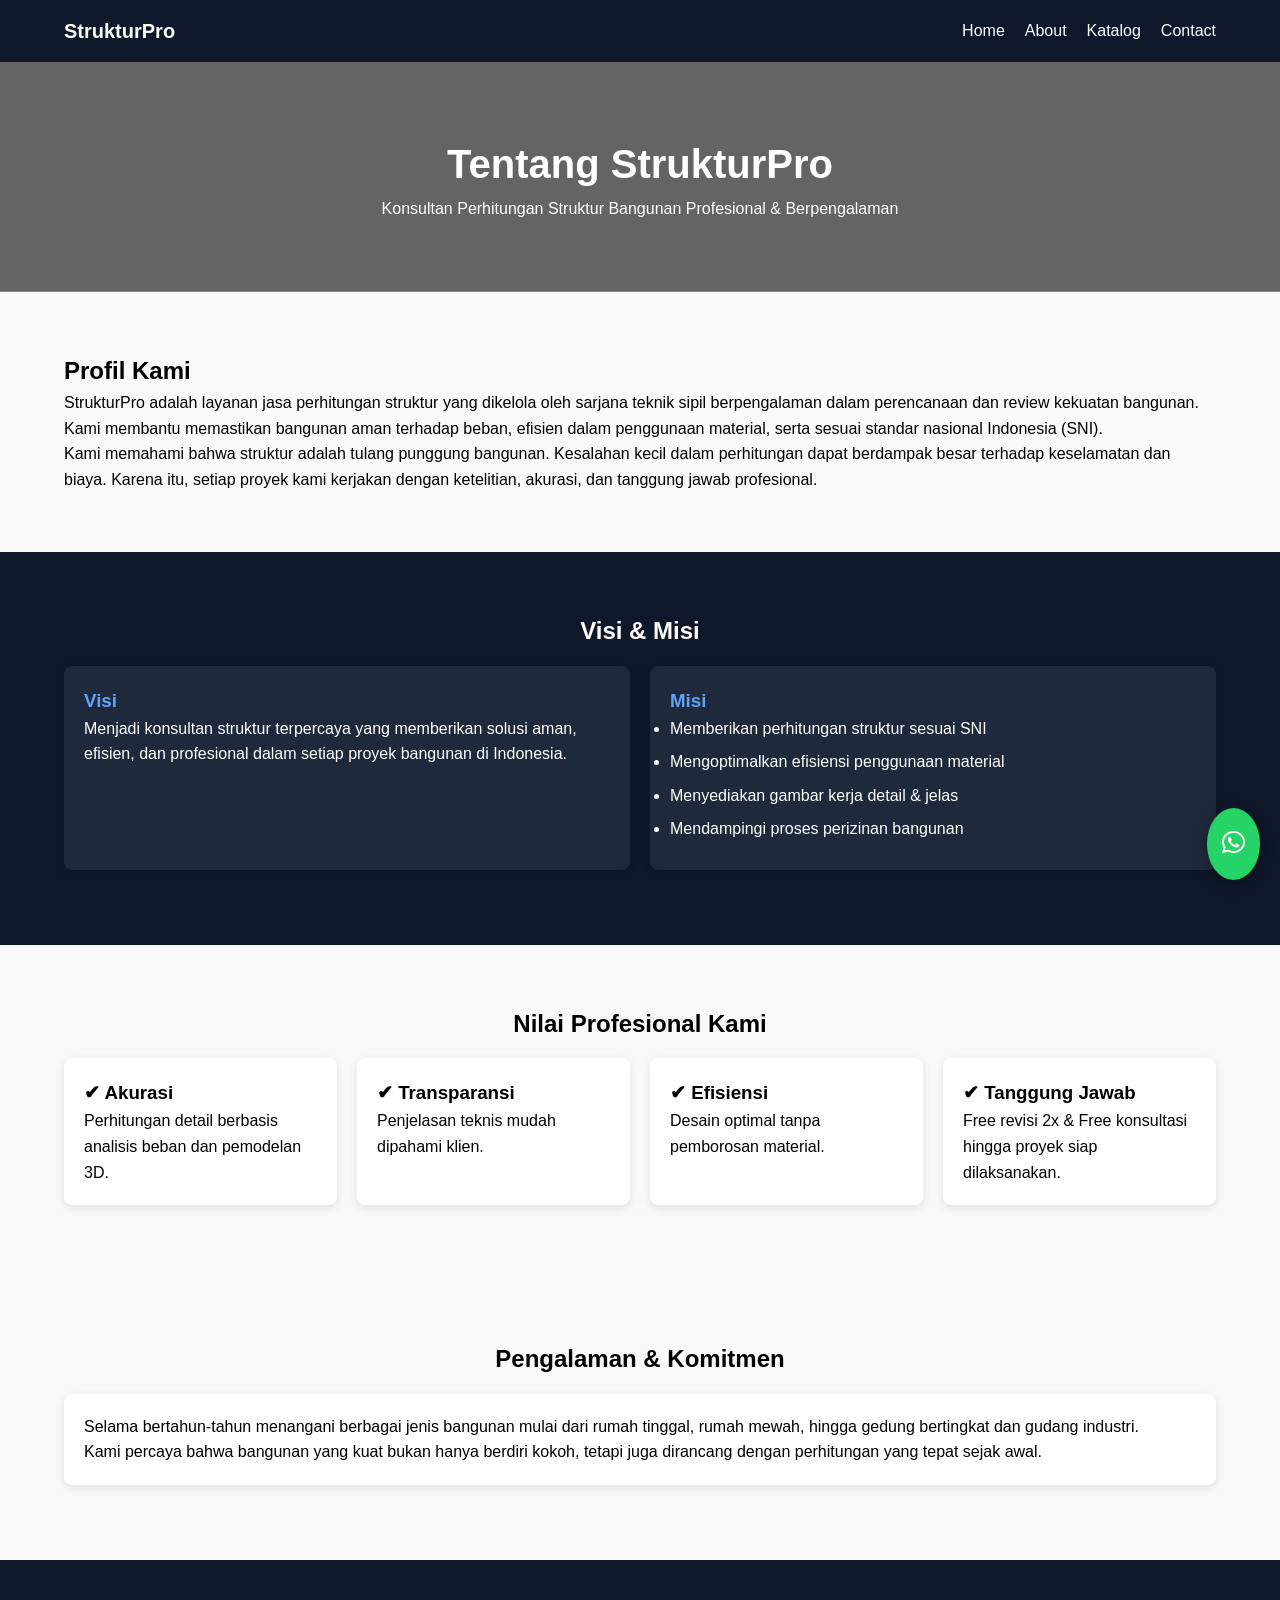
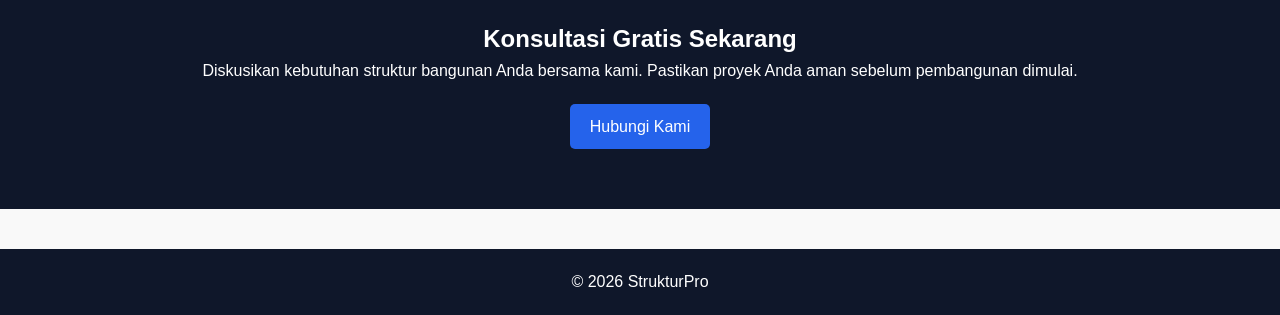
<file: about.html>
<!DOCTYPE html>
<html lang="id">
<head>
<link rel="stylesheet" href="https://cdnjs.cloudflare.com/ajax/libs/font-awesome/6.5.0/css/all.min.css">
<meta charset="UTF-8">
<meta name="viewport" content="width=device-width, initial-scale=1.0">
<meta name="description" content="Jasa perhitungan struktur rumah dan bangunan profesional sesuai standar SNI. Melayani Surabaya dan seluruh Indonesia. Analisis beban, desain kolom balok, gambar kerja struktur, dan pendampingan PBG/IMB.">

<meta name="keywords" content="
jasa perhitungan struktur,
jasa hitung struktur rumah,
konsultan struktur bangunan,
perhitungan struktur SNI,
desain struktur rumah 2 lantai,
jasa analisis beban bangunan,
gambar kerja struktur DED,
jasa struktur Surabaya,
konsultan teknik sipil Surabaya,
hitung kolom balok pelat,
jasa struktur gedung bertingkat,
perhitungan pondasi rumah,
jasa struktur gudang,
konsultan PBG IMB,
jasa hitung struktur profesional
">

<meta name="author" content="StrukturPro - Jasa Perhitungan Struktur Bangunan">

<title>Tentang Kami | Konsultan Perhitungan Struktur Profesional</title>

<link rel="stylesheet" href="style.css">
</head>
<body>

<header>
<div class="container">
<nav>
<div class="logo">
    <a href="index.html">StrukturPro</a>
</div>
<div class="menu-toggle">☰</div>
<ul>
<li><a href="index.html">Home</a></li>
<li><a href="about.html">About</a></li>
<li><a href="katalog.html">Katalog</a></li>
<li><a href="contact.html">Contact</a></li>
</ul>
</nav>
</div>
</header>
<!--
<section class="section container">
<h2>Tentang Kami</h2>
<p>Kami adalah sarjana teknik sipil berpengalaman dalam perencanaan dan review kekuatan bangunan agar aman terhadap beban, efisien material, dan sesuai mutu beton yang diperlukan.</p>

<h3>Keuntungan</h3>
<ul>
<li>✔ Deadline sesuai kesepakatan (Gratis jika terlambat)</li>
<li>✔ Free revisi 2x</li>
<li>✔ Free konsultasi</li>
<li>✔ Transparansi biaya</li>
</ul>
</section>
-->
<section class="hero" style="padding:70px 20px;">
<h1>Tentang StrukturPro</h1>
<p>Konsultan Perhitungan Struktur Bangunan Profesional & Berpengalaman</p>
</section>


<section class="section container">
<h2>Profil Kami</h2>
<p>
StrukturPro adalah layanan jasa perhitungan struktur yang dikelola oleh 
sarjana teknik sipil berpengalaman dalam perencanaan dan review kekuatan bangunan.
Kami membantu memastikan bangunan aman terhadap beban, efisien dalam penggunaan material,
serta sesuai standar nasional Indonesia (SNI).
</p>

<p>
Kami memahami bahwa struktur adalah tulang punggung bangunan. 
Kesalahan kecil dalam perhitungan dapat berdampak besar terhadap keselamatan dan biaya.
Karena itu, setiap proyek kami kerjakan dengan ketelitian, akurasi, dan tanggung jawab profesional.
</p>
</section>


<section class="section-dark section">
<div class="container">
<h2 class="center">Visi & Misi</h2>

<div class="grid">
<div class="card">
<h3>Visi</h3>
<p>
Menjadi konsultan struktur terpercaya yang memberikan solusi aman, efisien,
dan profesional dalam setiap proyek bangunan di Indonesia.
</p>
</div>

<div class="card">
<h3>Misi</h3>
<ul>
<li>Memberikan perhitungan struktur sesuai SNI</li>
<li>Mengoptimalkan efisiensi penggunaan material</li>
<li>Menyediakan gambar kerja detail & jelas</li>
<li>Mendampingi proses perizinan bangunan</li>
</ul>
</div>
</div>
</div>
</section>


<section class="section container">
<h2 class="center">Nilai Profesional Kami</h2>

<div class="grid">
<div class="card">
<h3>✔ Akurasi</h3>
<p>Perhitungan detail berbasis analisis beban dan pemodelan 3D.</p>
</div>

<div class="card">
<h3>✔ Transparansi</h3>
<p>Penjelasan teknis mudah dipahami klien.</p>
</div>

<div class="card">
<h3>✔ Efisiensi</h3>
<p>Desain optimal tanpa pemborosan material.</p>
</div>

<div class="card">
<h3>✔ Tanggung Jawab</h3>
<p>Free revisi 2x & Free konsultasi hingga proyek siap dilaksanakan.</p>
</div>
</div>
</section>


<section class="section container">
<h2 class="center">Pengalaman & Komitmen</h2>

<div class="card">
<p>
Selama bertahun-tahun menangani berbagai jenis bangunan mulai dari rumah tinggal,
rumah mewah, hingga gedung bertingkat dan gudang industri.
</p>

<p>
Kami percaya bahwa bangunan yang kuat bukan hanya berdiri kokoh,
tetapi juga dirancang dengan perhitungan yang tepat sejak awal.
</p>
</div>
</section>


<section class="section-dark section center">
<h2>Konsultasi Gratis Sekarang</h2>
<p>
Diskusikan kebutuhan struktur bangunan Anda bersama kami.
Pastikan proyek Anda aman sebelum pembangunan dimulai.
</p>
<a href="contact.html" class="btn">Hubungi Kami</a>
</section>
<a href="https://wa.me/6285188642611" class="whatsapp-float">
    <i class="fa-brands fa-whatsapp"></i>
</a>
<footer>
<p>© 2026 StrukturPro</p>
    <!-- Default Statcounter code for strukturbangunan
https://strukturbangunan.github.io/hitungstruktur -->
<script type="text/javascript">
var sc_project=13204926; 
var sc_invisible=1; 
var sc_security="9abb6a94"; 
</script>
<script type="text/javascript"
src="https://www.statcounter.com/counter/counter.js" async></script>
<noscript><div class="statcounter"><a title="Web Analytics"
href="https://statcounter.com/" target="_blank"><img class="statcounter"
src="https://c.statcounter.com/13204926/0/9abb6a94/1/" alt="Web Analytics"
referrerPolicy="no-referrer-when-downgrade"></a></div></noscript>
<!-- End of Statcounter Code -->
</footer>

<script src="script.js"></script>
</body>
</html>
</file>
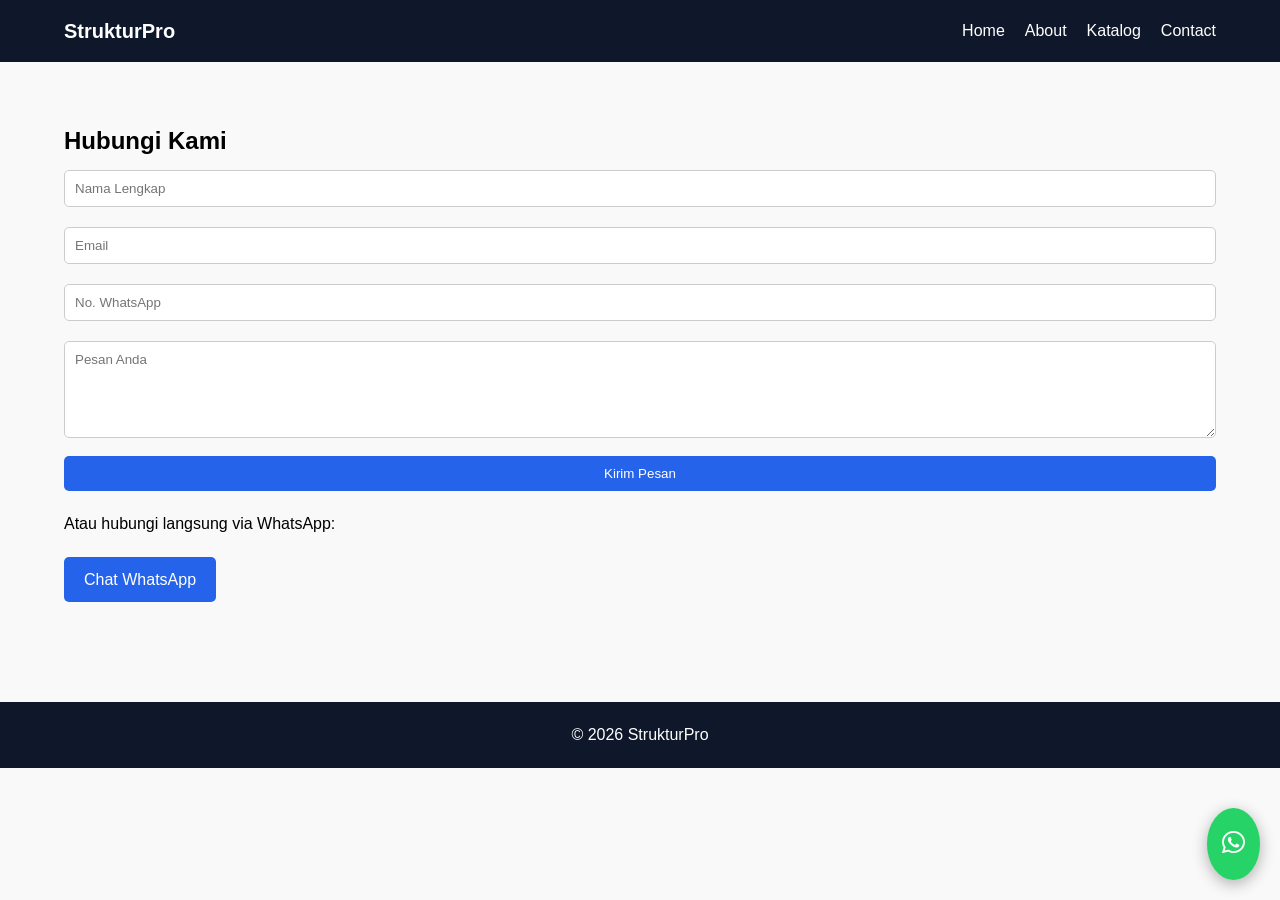
<file: contact.html>
<!DOCTYPE html>
<html lang="id">
<head>
<link rel="stylesheet" href="https://cdnjs.cloudflare.com/ajax/libs/font-awesome/6.5.0/css/all.min.css">
<meta charset="UTF-8">
<meta name="viewport" content="width=device-width, initial-scale=1.0">
<meta name="description" content="Jasa perhitungan struktur rumah dan bangunan profesional sesuai standar SNI. Melayani Surabaya dan seluruh Indonesia. Analisis beban, desain kolom balok, gambar kerja struktur, dan pendampingan PBG/IMB.">

<meta name="keywords" content="
jasa perhitungan struktur,
jasa hitung struktur rumah,
konsultan struktur bangunan,
perhitungan struktur SNI,
desain struktur rumah 2 lantai,
jasa analisis beban bangunan,
gambar kerja struktur DED,
jasa struktur Surabaya,
konsultan teknik sipil Surabaya,
hitung kolom balok pelat,
jasa struktur gedung bertingkat,
perhitungan pondasi rumah,
jasa struktur gudang,
konsultan PBG IMB,
jasa hitung struktur profesional
">

<meta name="author" content="StrukturPro - Jasa Perhitungan Struktur Bangunan">

<title>Hubungi Kami | Konsultan Perhitungan Struktur Profesional</title>

<link rel="stylesheet" href="style.css">
</head>
<body>

<header>
<div class="container">
<nav>
<div class="logo">
    <a href="index.html">StrukturPro</a>
</div>
<div class="menu-toggle">☰</div>
<ul>
<li><a href="index.html">Home</a></li>
<li><a href="about.html">About</a></li>
<li><a href="katalog.html">Katalog</a></li>
<li><a href="contact.html">Contact</a></li>
</ul>
</nav>
</div>
</header>

<section class="section container">
<h2>Hubungi Kami</h2>

<form onsubmit="kirimWA(event)">
<input type="text" id="nama" placeholder="Nama Lengkap" required>
<input type="email" id="email" placeholder="Email" required>
<input type="text" id="wa" placeholder="No. WhatsApp">
<textarea id="pesan" rows="5" placeholder="Pesan Anda"></textarea>
<button type="submit">Kirim Pesan</button>
</form>


<p style="margin-top:20px;">
Atau hubungi langsung via WhatsApp:
<br>
<a class="btn" href="https://wa.me/6285188642611">Chat WhatsApp</a>
</p>

</section>
<a href="https://wa.me/6285188642611" class="whatsapp-float">
    <i class="fa-brands fa-whatsapp"></i>
</a>
<footer>
<p>© 2026 StrukturPro</p>
    <!-- Default Statcounter code for strukturbangunan
https://strukturbangunan.github.io/hitungstruktur -->
<script type="text/javascript">
var sc_project=13204926; 
var sc_invisible=1; 
var sc_security="9abb6a94"; 
</script>
<script type="text/javascript"
src="https://www.statcounter.com/counter/counter.js" async></script>
<noscript><div class="statcounter"><a title="Web Analytics"
href="https://statcounter.com/" target="_blank"><img class="statcounter"
src="https://c.statcounter.com/13204926/0/9abb6a94/1/" alt="Web Analytics"
referrerPolicy="no-referrer-when-downgrade"></a></div></noscript>
<!-- End of Statcounter Code -->
</footer>

<script src="script.js"></script>
</body>
</html>
</file>
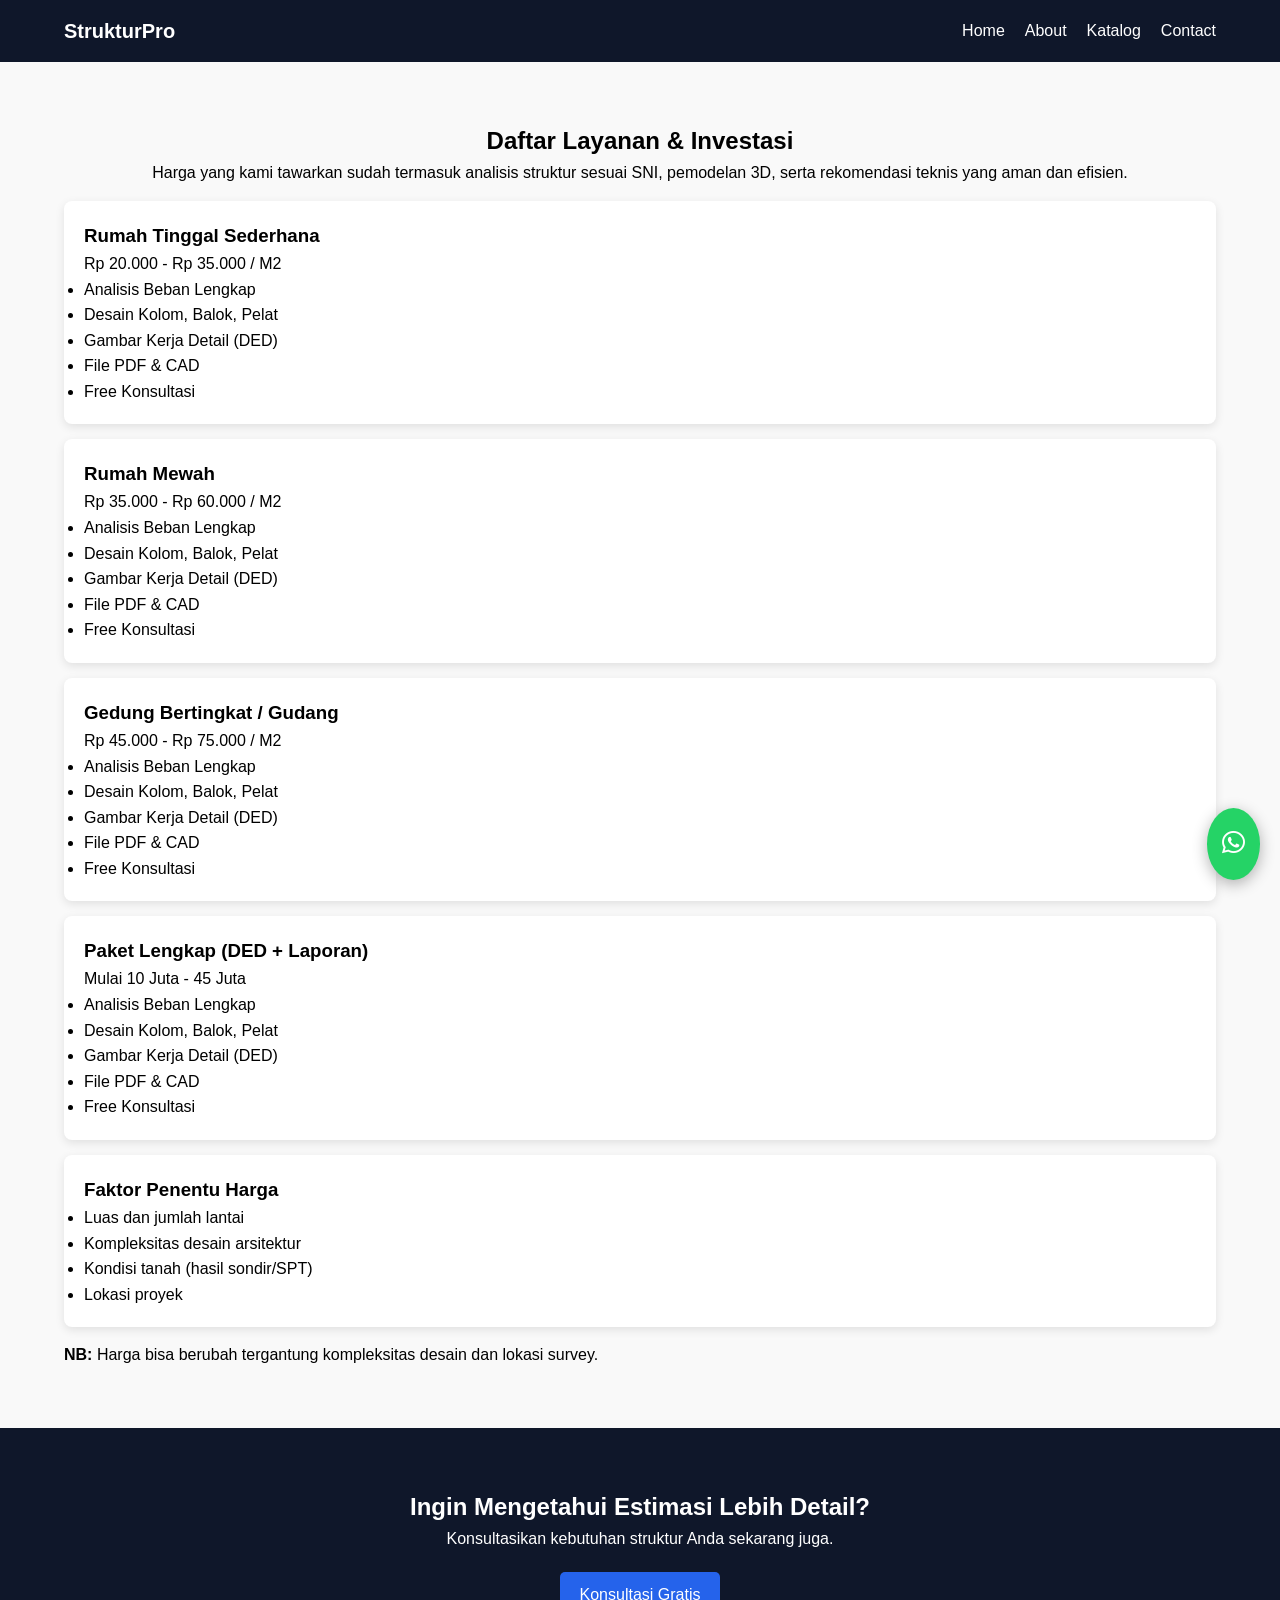
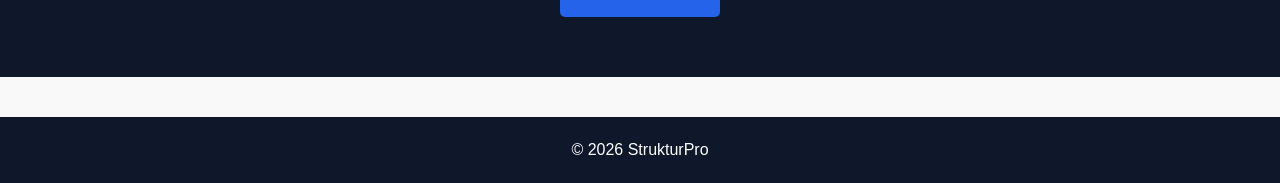
<file: katalog.html>
<!DOCTYPE html>
<html lang="id">
<head>
<link rel="stylesheet" href="https://cdnjs.cloudflare.com/ajax/libs/font-awesome/6.5.0/css/all.min.css">
<meta charset="UTF-8">
<meta name="viewport" content="width=device-width, initial-scale=1.0">
<meta name="description" content="Jasa perhitungan struktur rumah dan bangunan profesional sesuai standar SNI. Melayani Surabaya dan seluruh Indonesia. Analisis beban, desain kolom balok, gambar kerja struktur, dan pendampingan PBG/IMB.">

<meta name="keywords" content="
jasa perhitungan struktur,
jasa hitung struktur rumah,
konsultan struktur bangunan,
perhitungan struktur SNI,
desain struktur rumah 2 lantai,
jasa analisis beban bangunan,
gambar kerja struktur DED,
jasa struktur Surabaya,
konsultan teknik sipil Surabaya,
hitung kolom balok pelat,
jasa struktur gedung bertingkat,
perhitungan pondasi rumah,
jasa struktur gudang,
konsultan PBG IMB,
jasa hitung struktur profesional
">

<meta name="author" content="StrukturPro - Jasa Perhitungan Struktur Bangunan">

<title>Harga Jasa Perhitungan Struktur Rumah & Gedung | StrukturPro</title>

<link rel="stylesheet" href="style.css">
</head>
<body>

<header>
<div class="container">
<nav>
<div class="logo">
    <a href="index.html">StrukturPro</a>
</div>
<div class="menu-toggle">☰</div>
<ul>
<li><a href="index.html">Home</a></li>
<li><a href="about.html">About</a></li>
<li><a href="katalog.html">Katalog</a></li>
<li><a href="contact.html">Contact</a></li>
</ul>
</nav>
</div>
</header>

<section class="section container">
<h2 class="center">Daftar Layanan & Investasi</h2>

<p class="center">
Harga yang kami tawarkan sudah termasuk analisis struktur sesuai SNI,
pemodelan 3D, serta rekomendasi teknis yang aman dan efisien.
</p>


<div class="card">
<h3>Rumah Tinggal Sederhana</h3>
<p>Rp 20.000 - Rp 35.000 / M2</p>
<ul>
<li>Analisis Beban Lengkap</li>
<li>Desain Kolom, Balok, Pelat</li>
<li>Gambar Kerja Detail (DED)</li>
<li>File PDF & CAD</li>
<li>Free Konsultasi</li>
</ul>
</div>

<div class="card">
<h3>Rumah Mewah</h3>
<p>Rp 35.000 - Rp 60.000 / M2</p>
<ul>
<li>Analisis Beban Lengkap</li>
<li>Desain Kolom, Balok, Pelat</li>
<li>Gambar Kerja Detail (DED)</li>
<li>File PDF & CAD</li>
<li>Free Konsultasi</li>
</ul>
</div>

<div class="card">
<h3>Gedung Bertingkat / Gudang</h3>
<p>Rp 45.000 - Rp 75.000 / M2</p>
<ul>
<li>Analisis Beban Lengkap</li>
<li>Desain Kolom, Balok, Pelat</li>
<li>Gambar Kerja Detail (DED)</li>
<li>File PDF & CAD</li>
<li>Free Konsultasi</li>
</ul>
</div>

<div class="card">
<h3>Paket Lengkap (DED + Laporan)</h3>
<p>Mulai 10 Juta - 45 Juta</p>
<ul>
<li>Analisis Beban Lengkap</li>
<li>Desain Kolom, Balok, Pelat</li>
<li>Gambar Kerja Detail (DED)</li>
<li>File PDF & CAD</li>
<li>Free Konsultasi</li>
</ul>
</div>

<div class="card">
<h3>Faktor Penentu Harga</h3>
<ul>
<li>Luas dan jumlah lantai</li>
<li>Kompleksitas desain arsitektur</li>
<li>Kondisi tanah (hasil sondir/SPT)</li>
<li>Lokasi proyek</li>
</ul>
</div>


<p><strong>NB:</strong> Harga bisa berubah tergantung kompleksitas desain dan lokasi survey.</p>
</section>
<section class="section-dark section center">
<h2>Ingin Mengetahui Estimasi Lebih Detail?</h2>
<p>Konsultasikan kebutuhan struktur Anda sekarang juga.</p>
<a href="contact.html" class="btn">Konsultasi Gratis</a>
</section>
<a href="https://wa.me/6285188642611" class="whatsapp-float">
    <i class="fa-brands fa-whatsapp"></i>
</a>
<footer>
<p>© 2026 StrukturPro</p>
    <!-- Default Statcounter code for strukturbangunan
https://strukturbangunan.github.io/hitungstruktur -->
<script type="text/javascript">
var sc_project=13204926; 
var sc_invisible=1; 
var sc_security="9abb6a94"; 
</script>
<script type="text/javascript"
src="https://www.statcounter.com/counter/counter.js" async></script>
<noscript><div class="statcounter"><a title="Web Analytics"
href="https://statcounter.com/" target="_blank"><img class="statcounter"
src="https://c.statcounter.com/13204926/0/9abb6a94/1/" alt="Web Analytics"
referrerPolicy="no-referrer-when-downgrade"></a></div></noscript>
<!-- End of Statcounter Code -->
</footer>

<script src="script.js"></script>
</body>
</html>
</file>
<file: style.css>
* {
    margin: 0;
    padding: 0;
    box-sizing: border-box;
    font-family: 'Segoe UI', sans-serif;
}

body {
    line-height: 1.6;
    background: #f9f9f9;
}

header {
    background: #0f172a;
    color: white;
    padding: 15px 0;
    position: sticky;
    top: 0;
    z-index: 1000;
}

.container {
    width: 90%;
    max-width: 1200px;
    margin: auto;
}

nav {
    display: flex;
    justify-content: space-between;
    align-items: center;
}

.logo {
    font-weight: bold;
    font-size: 20px;
}

nav ul {
    list-style: none;
    display: flex;
}

nav ul li {
    margin-left: 20px;
}

nav ul li a {
    text-decoration: none;
    color: white;
    font-weight: 500;
}

.hero {
    background: linear-gradient(rgba(0,0,0,0.6), rgba(0,0,0,0.6)),
    url('https://images.unsplash.com/photo-1503387762-592deb58ef4e');
    background-size: cover;
    background-position: center;
    color: white;
    padding: 100px 20px;
    text-align: center;
}

.hero h1 {
    font-size: 40px;
}

.btn {
    display: inline-block;
    margin-top: 20px;
    padding: 10px 20px;
    background: #2563eb;
    color: white;
    text-decoration: none;
    border-radius: 5px;
}

.section {
    padding: 60px 0;
}

.card {
    background: white;
    padding: 20px;
    margin: 15px 0;
    border-radius: 8px;
    box-shadow: 0 3px 10px rgba(0,0,0,0.1);
}

.grid {
    display: grid;
    grid-template-columns: repeat(auto-fit, minmax(250px, 1fr));
    gap: 20px;
}

footer {
    background: #0f172a;
    color: white;
    text-align: center;
    padding: 20px;
    margin-top: 40px;
}

/* Contact Form */
form input, form textarea {
    width: 100%;
    padding: 10px;
    margin: 10px 0;
    border-radius: 5px;
    border: 1px solid #ccc;
}

form button {
    background: #2563eb;
    color: white;
    padding: 10px;
    border: none;
    width: 100%;
    border-radius: 5px;
}

/* Mobile */
.menu-toggle {
    display: none;
    cursor: pointer;
}

@media(max-width: 768px){
    nav ul {
        flex-direction: column;
        display: none;
        background: #0f172a;
        width: 100%;
        position: absolute;
        top: 60px;
        left: 0;
        padding: 20px;
    }

    nav ul.active {
        display: flex;
    }

    .menu-toggle {
        display: block;
    }
}
.section-dark {
    background: #0f172a;
    color: white;
}

.center {
    text-align: center;
}

.stats {
    display: flex;
    justify-content: space-around;
    flex-wrap: wrap;
    margin-top: 30px;
}

.stat-box {
    text-align: center;
    margin: 15px;
}

.stat-box h3 {
    font-size: 30px;
    color: #2563eb;
}

.process-step {
    position: relative;
    padding-left: 30px;
}

.process-step::before {
    content: "✔";
    position: absolute;
    left: 0;
    color: #2563eb;
}

.faq-item {
    margin-bottom: 10px;
}

.faq-question {
    background: #2563eb;
    color: white;
    padding: 10px;
    cursor: pointer;
    border-radius: 5px;
}

.faq-answer {
    display: none;
    background: #f1f1f1;
    padding: 10px;
    border-radius: 5px;
}

.whatsapp-float {
    position: fixed;
    bottom: 20px;
    right: 20px;
    background: #25D366;
    color: white;
    padding: 15px;
    border-radius: 50%;
    font-size: 22px;
    text-decoration: none;
}
/* Counter */
.stat-number {
    font-size: 32px;
    font-weight: bold;
    color: #2563eb;
}

/* Gallery */
.gallery {
    display: grid;
    grid-template-columns: repeat(auto-fit, minmax(250px,1fr));
    gap: 15px;
    margin-top: 30px;
}

.gallery img {
    width: 100%;
    border-radius: 10px;
    transition: 0.3s;
    cursor: pointer;
}

.gallery img:hover {
    transform: scale(1.05);
}

/* Calculator */
.calculator {
    background: white;
    padding: 20px;
    border-radius: 10px;
    box-shadow: 0 3px 15px rgba(0,0,0,0.1);
    max-width: 500px;
    margin: 30px auto;
}

.calculator input, .calculator select {
    width: 100%;
    padding: 10px;
    margin: 10px 0;
}

.result-box {
    background: #2563eb;
    color: white;
    padding: 15px;
    border-radius: 8px;
    text-align: center;
    margin-top: 15px;
    font-size: 18px;
}
.logo a {
    text-decoration: none;
    color: white;
}
.logo a:hover {
    color: #2563eb;
}
.section-dark {
    background: #0f172a;
    color: white;
}

.section-dark .card {
    background: #1e293b;   /* warna card lebih terang dari background */
    color: white;
}

.section-dark .card h3 {
    color: #60a5fa;  /* biru elegan untuk judul */
}

.section-dark ul li {
    margin-bottom: 8px;
}
.section-dark .card:hover {
    transform: translateY(-5px);
    transition: 0.3s;
}
.whatsapp-float {
    position: fixed;
    bottom: 20px;
    right: 20px;
    background: #25D366;
    color: white;
    padding: 15px;
    border-radius: 50%;
    font-size: 26px;
    text-decoration: none;
    box-shadow: 0 4px 15px rgba(0,0,0,0.3);
}
</file>
